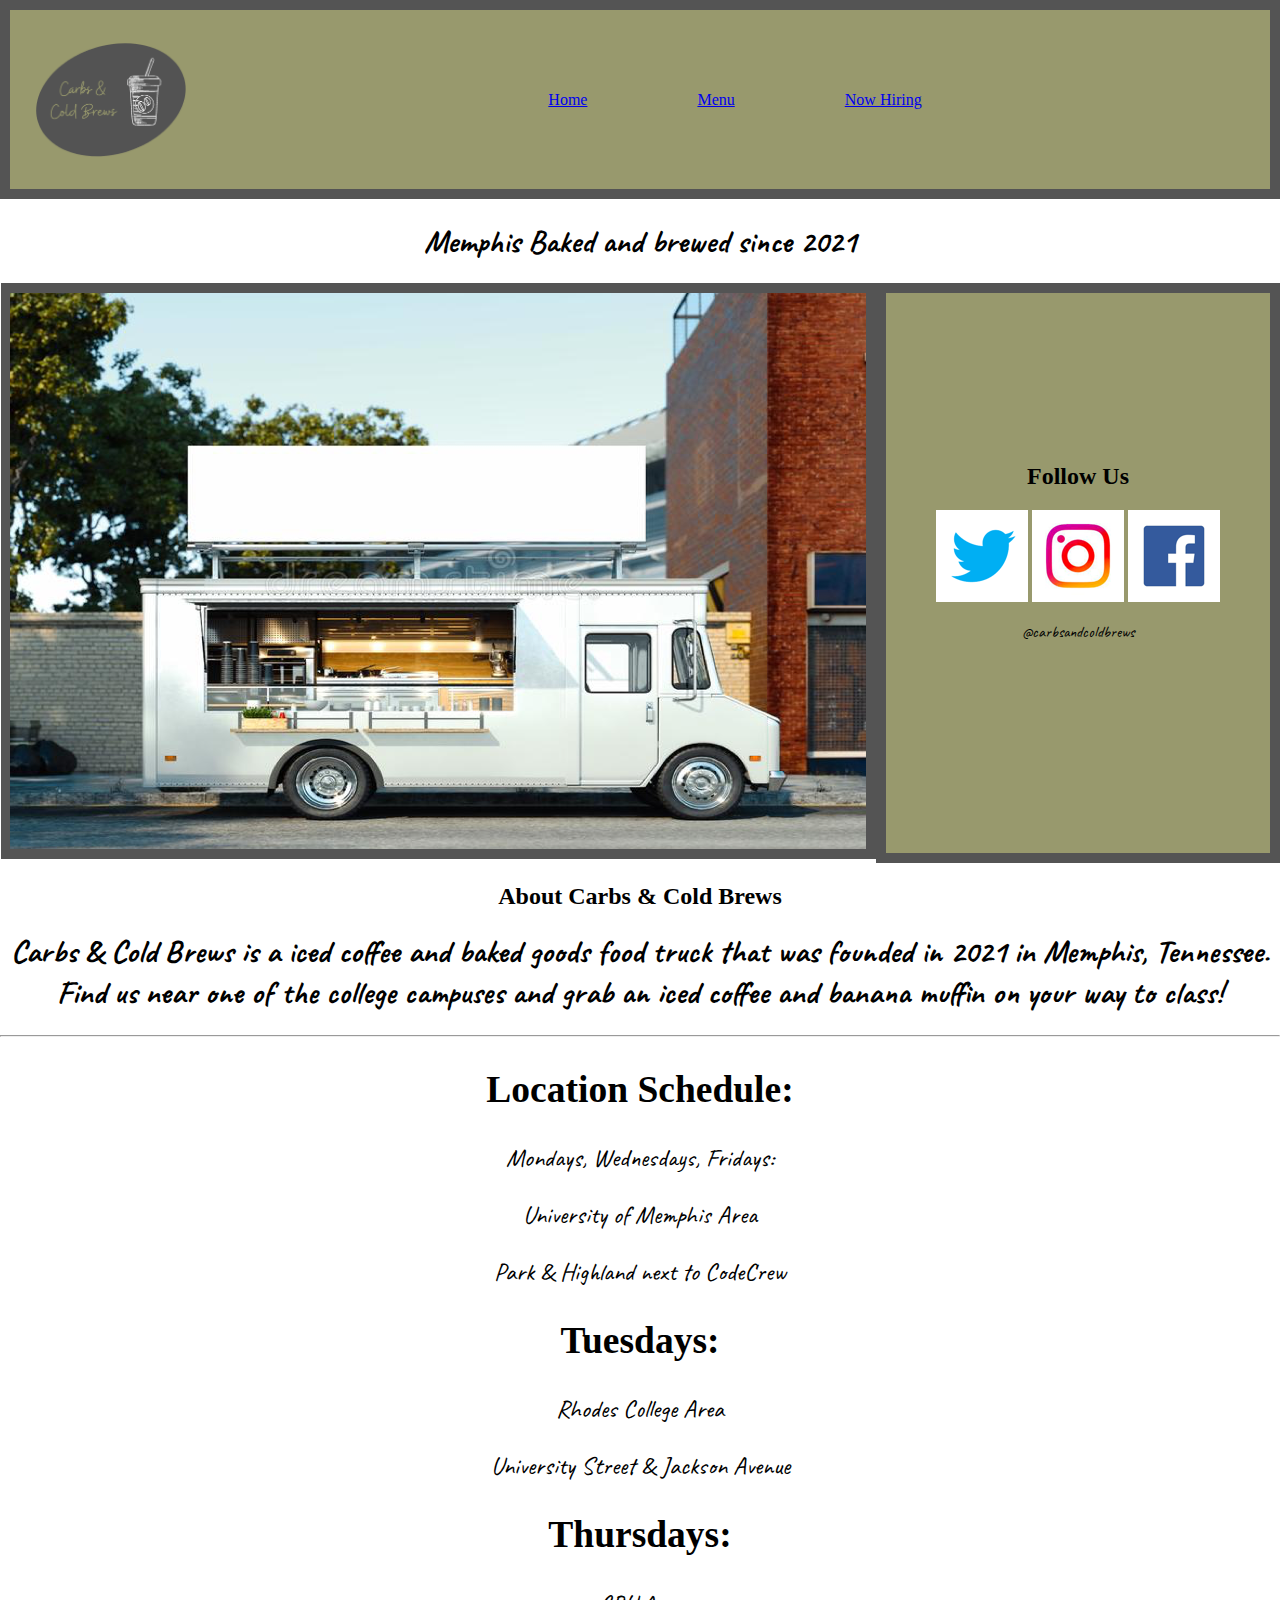
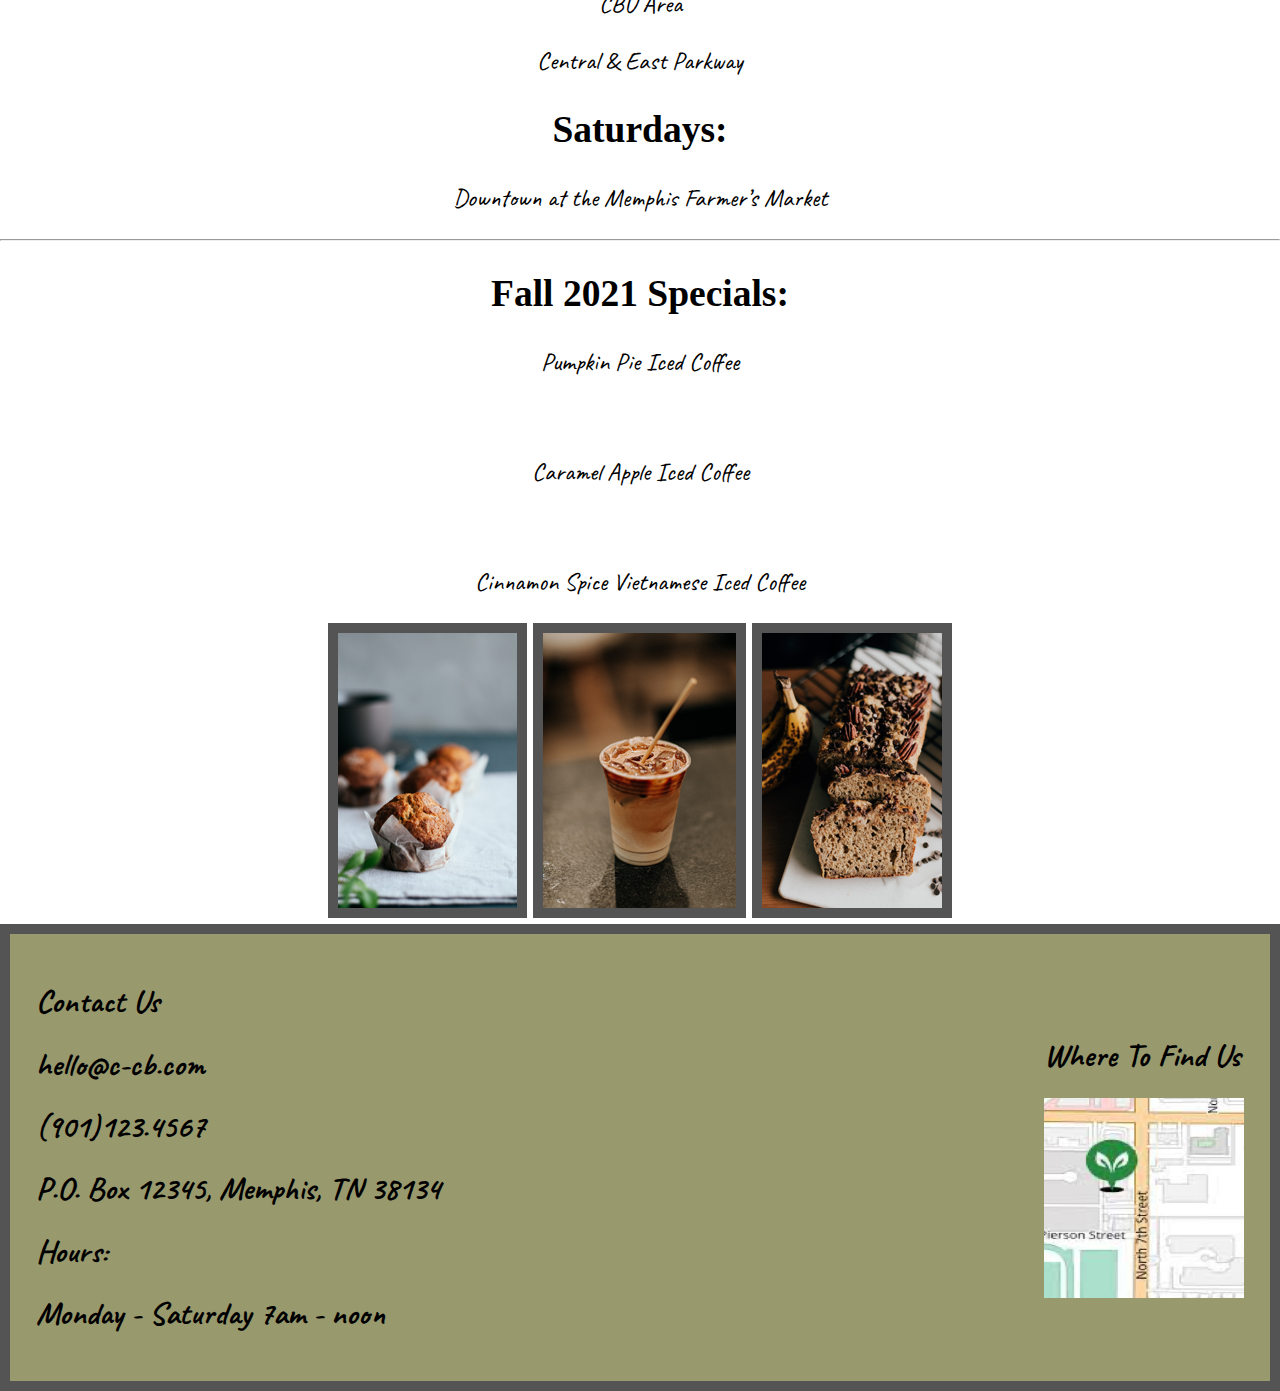
<file: index.html>
<!DOCTYPE html>
<html>
<head>
	<meta charset="utf-8">
	<title>Carbs & Cold Brews</title>
	<link rel="preconnect" href="https://fonts.googleapis.com">
<link rel="preconnect" href="https://fonts.gstatic.com" crossorigin>
<link href="https://fonts.googleapis.com/css2?family=Caveat&family=Permanent+Marker&display=swap" rel="stylesheet">
	<link rel="stylesheet" type="text/css" href="style.css">
</head>
<body>
	<!-- You can remove anything you don't need from here -->
	<header>
		<img src="logo2.png" class="logo">
		<nav>
			<ul>
				<li><a href="index.html">Home</a></li>
				<li><a href="menu.html">Menu</a></li>
				<li><a href="hiring.html">Now Hiring</a></li>
			</ul>
		</nav>
	</header>
	<div class="wordsunder">
		<h1>Memphis Baked and brewed since 2021</h1>
	</div>
<!-- picture of van -->
	<section class="intro">
		<div class="vanpicture">
			<img src="vanpicture.png">
		</div>

<!-- The box with the social app images -->
		<div class="socialapps">
			<h2>Follow Us</h2>
			<div>
				<img src="twitter.png">
				<img src="instagram.png">
				<img src="facebook.png">
			</div>
			<p>@carbsandcoldbrews</p>
		</div>
	</section>
<!-- The top info part of the page -->
		<div class="topinfo">
			<h2>About Carbs & Cold Brews</h2>
			<h1>Carbs & Cold Brews is a iced coffee and baked goods food truck that was founded in 2021 in Memphis, Tennessee. Find us near one of the college campuses and grab an iced coffee and banana muffin on your way to class!</h1>
		</div>

		<hr>
<!-- The middle info part of the page -->
		<div class="midinfo">
			<h2>Location Schedule:</h2>

				<p>Mondays, Wednesdays, Fridays:</p> 
				<p>University of Memphis Area</p>
				<p>Park & Highland next to CodeCrew</p>


			<h2>Tuesdays:</h2>
				
				<p>Rhodes College Area</p>
				<p>University Street & Jackson Avenue</p>

			
			<h2>Thursdays:</h2> 
				
				<p>CBU Area</p>
				<p>Central & East Parkway</p>


			<h2>Saturdays:</h2>
			<p>Downtown at the Memphis Farmer’s Market</p>

		</div>

		<hr>

		<div class="nearbottominfo">
			<h2>Fall 2021 Specials:</h2>

				<p>Pumpkin Pie Iced Coffee</p>
			<br>
				<p>Caramel Apple Iced Coffee</p>
			<br>
				<p>Cinnamon Spice Vietnamese Iced Coffee</p>

			<img src="coffepicture1.png">
			<img src="coffepicture2.png">
			<img src="coffeepicture3.png">
		</div>
	<section>
		
	</section>


<!-- bottom part of page -->
	<footer>
        <div class="bottomleftinfo">

            <h1>Contact Us</h1>
            <h1>hello@c-cb.com</h1>
            <h1>(901)123.4567</h1>
            <h1>P.O. Box 12345, Memphis, TN 38134</h1>


            <h1>Hours:</h1>
            <h1>Monday - Saturday 7am - noon</h1>
            
        </div>  
        <div class="bottomrightinfo">

            <h1>Where To Find Us</h1>

            <img src="bitmap.png">
        </div>
    </footer>
</body>
</html>
</file>
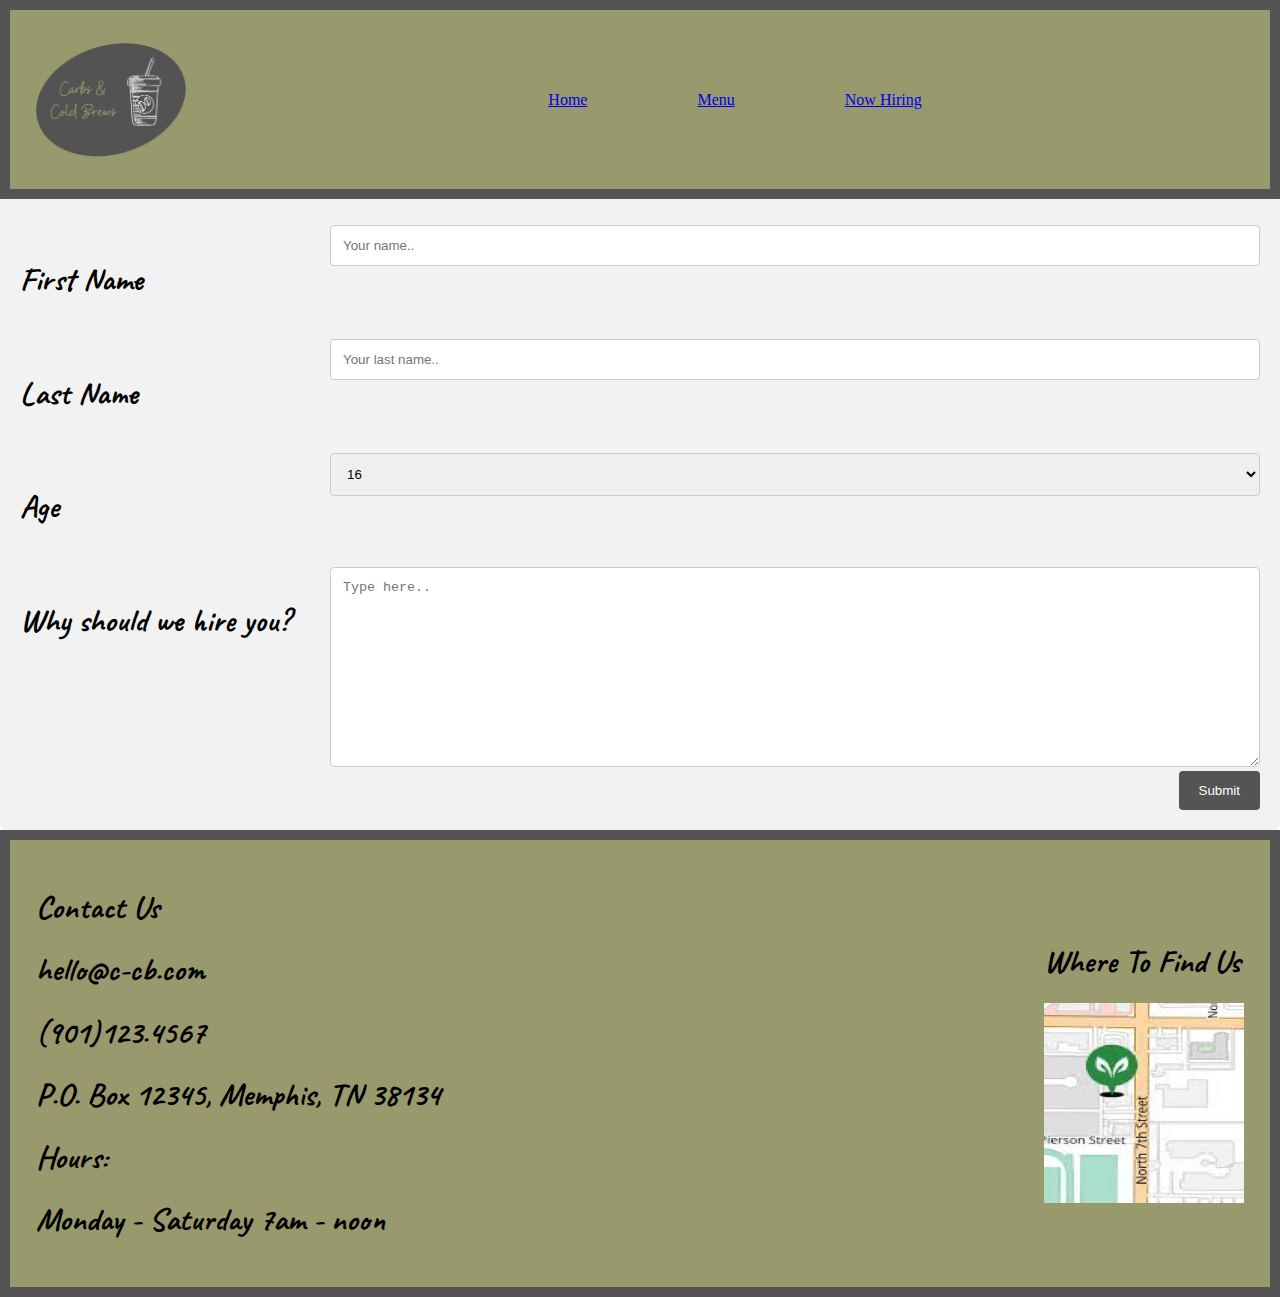
<file: hiring.html>
<!DOCTYPE html>
<html>
<head>
	<meta charset="utf-8">
	<title>Carbs & Cold Brews</title>
	<link rel="preconnect" href="https://fonts.googleapis.com">
<link rel="preconnect" href="https://fonts.gstatic.com" crossorigin>
<link href="https://fonts.googleapis.com/css2?family=Caveat&family=Permanent+Marker&display=swap" rel="stylesheet">
	<link rel="stylesheet" type="text/css" href="style.css">
</head>
<body>
	<!-- You can remove anything you don't need from here -->
	<header>
		<img src="logo2.png" class="logo">
		<nav>
			<ul>
				<li><a href="index.html">Home</a></li>
				<li><a href="menu.html">Menu</a></li>
				<li><a href="hiring.html">Now Hiring</a></li>
			</ul>
		</nav>
	</header>
<body>

<div class="container">
  <form action="action_page.php">
    <div class="row">
      <div class="col-25">
        <label for="fname"><h1>First Name</h1></label>
      </div>
      <div class="col-75">
        <input type="text" id="fname" name="firstname" placeholder="Your name..">
      </div>
    </div>
    <div class="row">
      <div class="col-25">
        <label for="lname"><h1>Last Name</h1></label>
      </div>
      <div class="col-75">
        <input type="text" id="lname" name="lastname" placeholder="Your last name..">
      </div>
    </div>
    <div class="row">
      <div class="col-25">
        <label for="country"><h1>Age</h1></label>
      </div>
      <div class="col-75">
        <select id="country" name="age">
          <option value="australia">16</option>
          <option value="canada">17</option>
          <option value="usa">18+</option>
        </select>
      </div>
    </div>
    <div class="row">
      <div class="col-25">
        <label for="subject"><h1>Why should we hire you?</h1></label>
      </div>
      <div class="col-75">
        <textarea id="subject" name="Why do you want this Job?" placeholder="Type here.." style="height:200px"></textarea>
      </div>
    </div>
    <div class="row">
      <input type="submit" value="Submit">
    </div>
  </form>
</div>
</body>


<footer>
        <div class="bottomleftinfo">

            <h1>Contact Us</h1>
            <h1>hello@c-cb.com</h1>
            <h1>(901)123.4567</h1>
            <h1>P.O. Box 12345, Memphis, TN 38134</h1>


            <h1>Hours:</h1>
            <h1>Monday - Saturday 7am - noon</h1>
            
        </div>  
        <div class="bottomrightinfo">

            <h1>Where To Find Us</h1>

            <img src="bitmap.png">
        </div>
    </footer>
</html>
</file>
<file: style.css>
/* Helper Styles: Do not Delete */
body {
	margin:  0;
	padding:  0;
	box-sizing:  border-box;
}

/* Put your CSS Styles Below this Line */

h1 {
	font-family: 'Caveat', cursive;
}

h2 {
	font-family: 'Permanent Marker', cursive;
}

p {
	font-family: 'Caveat', cursive;
}



.logo {
	width: 150px;
	/*justify-content: flex-start;*/
}

header {
	display: flex;
	background-color: #98996D;
	padding: 2%;
	border: 10px solid #545454;
	align-items: center;

}
header nav {
	text-align: center;
	width:  calc(100% - 150px);
}

ul {
	display: flex;
	justify-content: center;
	list-style-type: none;
	text-align: center;
	margin:  0;
}

li {
	margin: 55px;
}

footer {
	display: flex;
	background-color: #98996D;
	padding: 2%;
	border: 10px solid #545454;
	align-items: center;
	justify-content: space-between;
}

.wordsunder {
	text-align: center;
}

/*Section Class Intro*/
.intro {
	display: flex;
	justify-content: space-between;
}

.vannpicture {
	width: 60%;
}

.vanpicture img {
	width:  100%;
}

.socialapps {
	width:  30%;
	background-color: #98996D;
	border: 10px solid #545454;
	text-align: center;
	align-items: stretch;
	padding-top: 150px;

}

.socialapps img {
	justify-content: space-between;
	flex-direction: column;
	
}

.topinfo {
	text-align: center;
}

.midinfo {
	text-align: center;
	flex-direction: column;
	font-size: 25px;
}

.nearbottominfo {
	text-align: center;
	font-size: 25px;
}

.bottomleftinfo {

}

.bottomrightinfo {
	justify-content: flex-end;
}

.bottomrightinfo img {
	width: 200px;
	height: 200px;
}

.mainmenu {
	text-align: center;
}
.coffees{
	text-align: center;
}
.bites{
	text-align: center;
}

.bites img {
	width: 200px;
	height: 250px;
	align-items: center;
	border: 10px solid #545454;
}

.coffees img {
	width: 200px;
	height: 250px;
	align-items: center;
	border: 10px solid #545454;
}

/* Style inputs, select elements and textareas */
input[type=text], select, textarea{
  width: 100%;
  padding: 12px;
  border: 1px solid #ccc;
  border-radius: 4px;
  box-sizing: border-box;
  resize: vertical;
}

/* Style the label to display next to the inputs */
label {
  padding: 12px 12px 12px 0;
  display: inline-block;
}

/* Style the submit button */
input[type=submit] {
  background-color: #545454;
  color: white;
  padding: 12px 20px;
  border: none;
  border-radius: 4px;
  cursor: pointer;
  float: right;
}

/* Style the container */
.container {
  border-radius: 5px;
  background-color: #f2f2f2;
  padding: 20px;
}

/* Floating column for labels: 25% width */
.col-25 {
  float: left;
  width: 25%;
  margin-top: 6px;
}

/* Floating column for inputs: 75% width */
.col-75 {
  float: left;
  width: 75%;
  margin-top: 6px;
}

/* Clear floats after the columns */
.row:after {
  content: "";
  display: table;
  clear: both;
}

/* Responsive layout - when the screen is less than 600px wide, make the two columns stack on top of each other instead of next to each other */
@media screen and (max-width: 600px) {
  .col-25, .col-75, input[type=submit] {
    width: 100%;
    margin-top: 0;
  }
}
</file>
